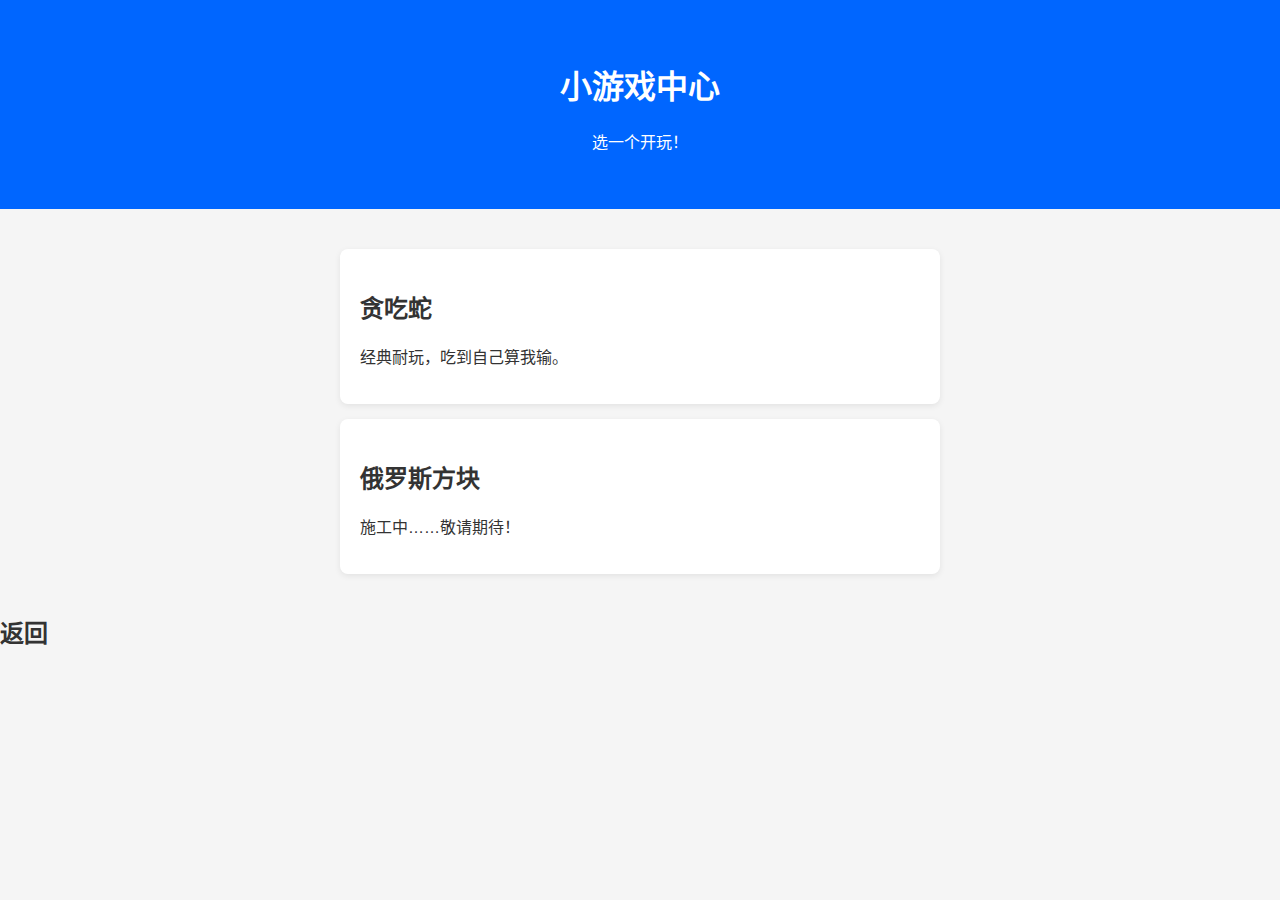
<file: game/index.html>
<!DOCTYPE html>
<html lang="zh-CN">
<head>
  <meta charset="UTF-8">
  <title>游戏大厅 - xcommandx</title>
  <meta name="viewport" content="width=device-width,initial-scale=1">
  <style>
    body { margin:0; font-family:Arial,Helvetica,sans-serif; background:#f5f5f5; }
    header { background:#0066ff; color:#fff; padding:40px 20px; text-align:center; }
    .list { max-width:600px; margin:40px auto; padding:0 20px; }
    .card { background:#fff; border-radius:8px; margin:15px 0; padding:20px;
            box-shadow:0 2px 6px rgba(0,0,0,.08); transition:transform .2s; cursor:pointer; }
    .card:hover { transform: translateY(-4px); }
    a { text-decoration:none; color:#333; }
  </style>
</head>
<body>
  <header><h1>小游戏中心</h1><p>选一个开玩！</p></header>
  <div class="list">
    <a href="snake/"><div class="card"><h2>贪吃蛇</h2><p>经典耐玩，吃到自己算我输。</p></div></a>
    <a href="tetris/"><div class="card"><h2>俄罗斯方块</h2><p>施工中……敬请期待！</p></div></a>
  </div>
  <a href=".."><h2>返回</h2></a>
</body>
</html>
</file>
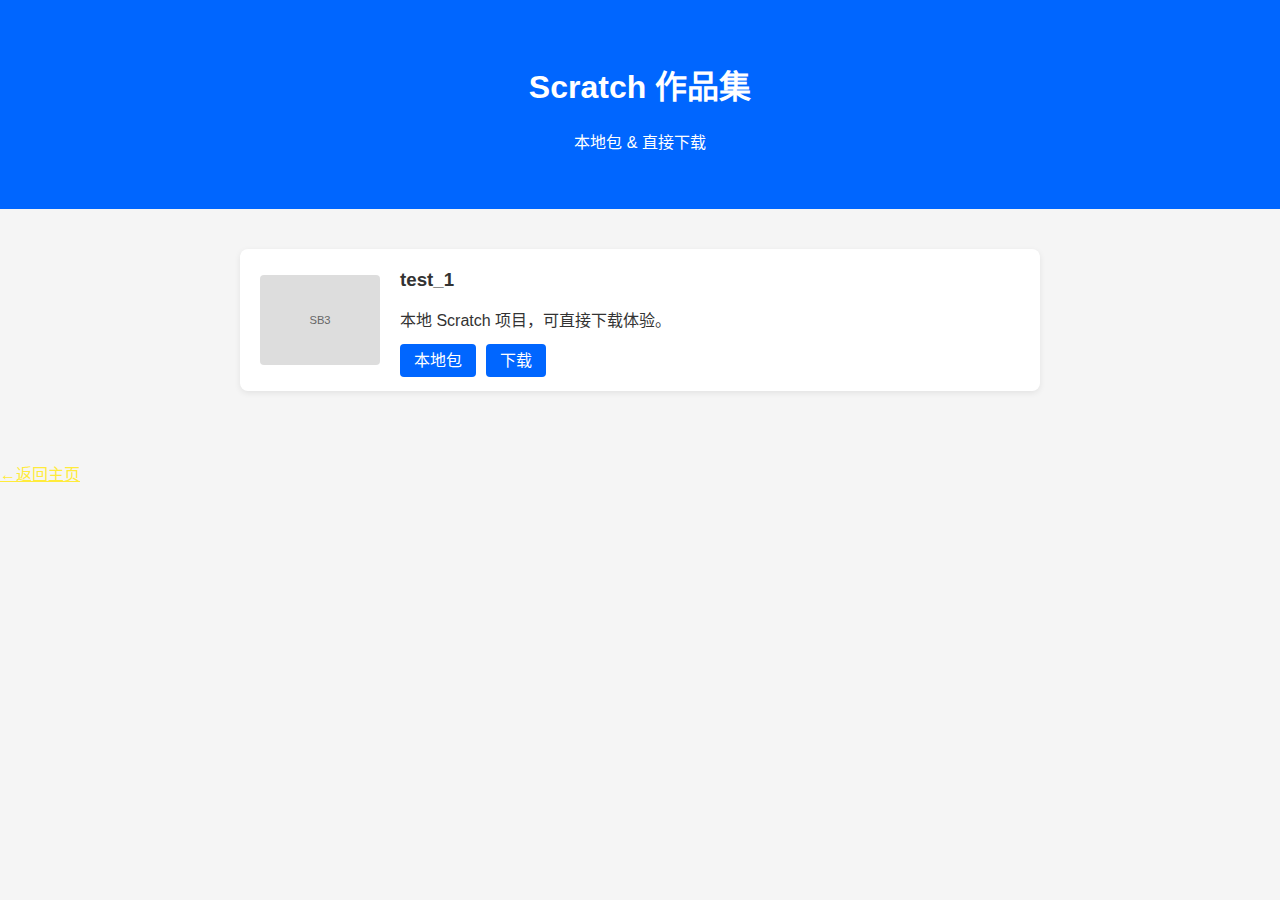
<file: sb3/index.html>
<!DOCTYPE html>
<html lang="zh-CN">
<head>
  <meta charset="UTF-8">
  <title>Scratch 作品集 - xcommandx</title>
  <meta name="viewport" content="width=device-width,initial-scale=1">
  <style>
    :root{--primary:#0066ff;--bg:#f5f5f5;--card:#fff}
    body{margin:0;font-family:Arial;background:var(--bg);color:#333}
    header{background:var(--primary);color:#fff;padding:40px 20px;text-align:center}
    .list{max-width:800px;margin:40px auto;padding:0 20px}
    .item{background:var(--card);border-radius:8px;padding:20px;margin:15px 0;
          box-shadow:0 2px 6px rgba(0,0,0,.08);display:flex;align-items:center;gap:20px}
    .thumb{width:120px;height:90px;background:#ddd;border-radius:4px;flex-shrink:0;display:flex;align-items:center;justify-content:center;font-size:.7rem;color:#666}
    .info h3{margin:0}
    .btn{background:var(--primary);color:#fff;border:0;padding:8px 14px;border-radius:4px;
          cursor:pointer;text-decoration:none;margin-right:6px}
    .back{margin-top:30px;color:var(--primary)}
  </style>
</head>
<body>
  <header><h1>Scratch 作品集</h1><p>本地包 & 直接下载</p></header>

  <div class="list" id="list">
    <!-- 作品 1：test_1 -->
    <div class="item">
      <div class="thumb">SB3</div>
      <div class="info">
        <h3>test_1</h3>
        <p>本地 Scratch 项目，可直接下载体验。</p>
        <a class="btn" href="test_1/test_1.html" target="_blank">本地包</a>
        <a class="btn" href="test_1/test_1.sb3" download>下载</a>
      </div>
    </div>
  </div>

  <a href="/" style="color:#ffeb3b;margin-top:30px;display:inline-block"> ←返回主页 </a>
</body>
</html>
</file>
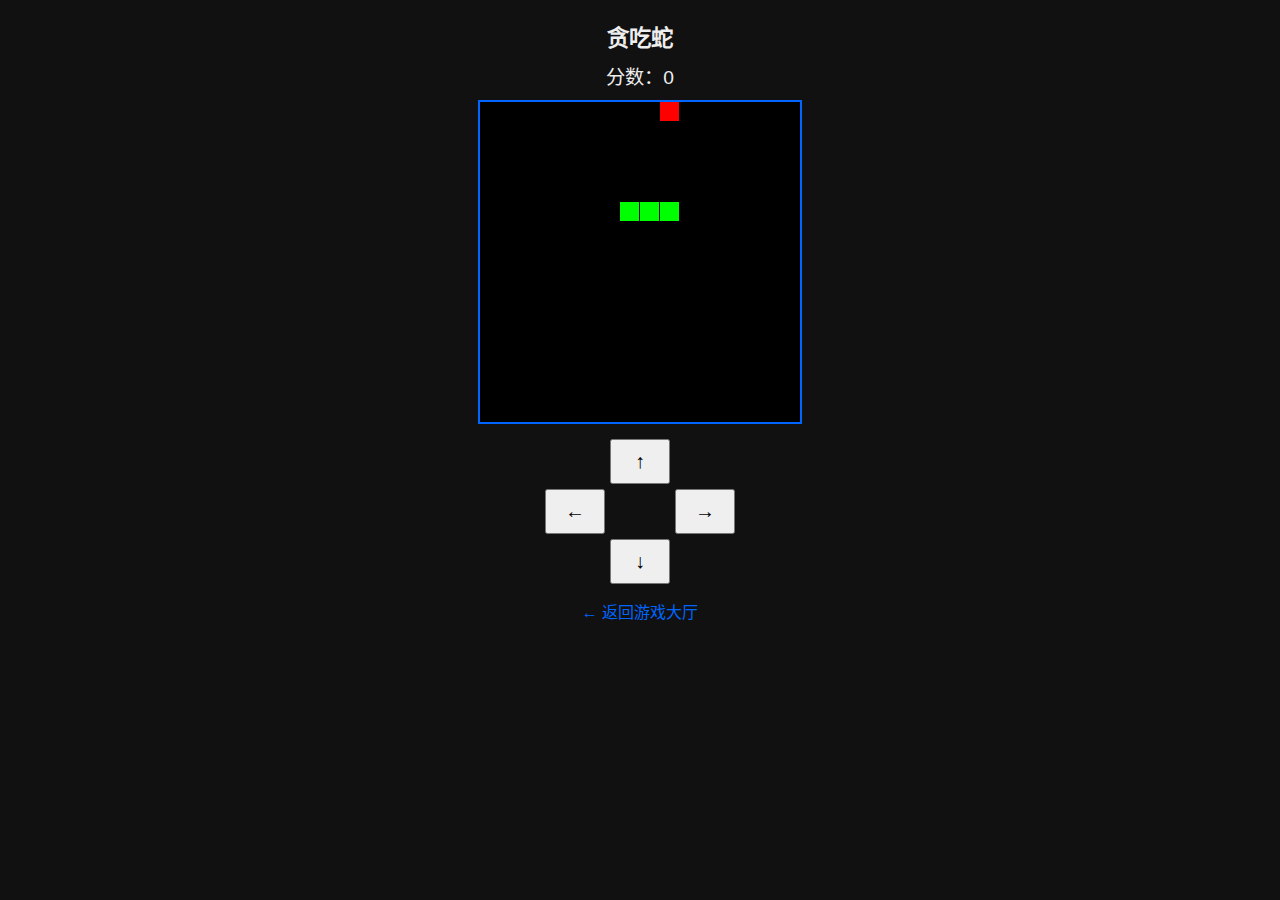
<file: game/snake/index.html>
<!DOCTYPE html>
<html lang="zh-CN">
<head>
  <meta charset="UTF-8">
  <title>贪吃蛇 - xcommandx</title>
  <meta name="viewport" content="width=device-width,initial-scale=1,user-scalable=no">
  <style>
    body { margin:0; display:flex; flex-direction:column; align-items:center;
           background:#111; color:#eee; font-family:Arial,Helvetica,sans-serif; }
    h1 { margin:20px 0 10px; font-size:1.4rem; }
    #score { margin-bottom:10px; font-size:1.2em; }
    #game { background:#000; border:2px solid #0066ff; touch-action:none; }
    #dead { display:none; margin-top:20px; color:red; font-size:1.3em; text-align:center; }
    #restartBtn { padding:10px 20px; font-size:1rem; }
    #dpad { margin-top:15px; display:grid; grid-template-columns:repeat(3,60px);
            gap:5px; justify-content:center; }
    #dpad button { width:60px; height:45px; font-size:20px; }
    .back { margin-top:15px; color:#0066ff; text-decoration:none; font-size:1rem; }
  </style>
</head>
<body>
  <h1>贪吃蛇</h1>
  <div id="score">分数：0</div>
  <canvas id="game" width="320" height="320"></canvas>

  <!-- 手机方向按钮 -->
  <div id="dpad">
    <div></div>
    <button onclick="go(0,-1)">↑</button>
    <div></div>
    <button onclick="go(-1,0)">←</button>
    <div></div>
    <button onclick="go(1,0)">→</button>
    <div></div>
    <button onclick="go(0,1)">↓</button>
  </div>

  <!-- 死亡提示 -->
  <div id="dead">
    Game Over！<br>
    最终得分：<span id="finalScore">0</span><br>
    <button id="restartBtn" onclick="newGame()">再来一局</button>
  </div>

  <a class="back" href="../">← 返回游戏大厅</a>

<script>
const canvas = document.getElementById('game');
const ctx = canvas.getContext('2d');
const SIZE = 20, COLS = 16, ROWS = 16;
let dir = {x:1, y:0}, food, score = 0, timer = null, snake;

/* 工具函数 */
const randPos = () => ({x:Math.floor(Math.random()*COLS),
                        y:Math.floor(Math.random()*ROWS)});

function newGame() {
  score = 0;
  dir = {x:1, y:0};
  snake = [{x:5,y:5},{x:4,y:5},{x:3,y:5}];
  randFood();
  document.getElementById('dead').style.display = 'none';
  document.getElementById('score').textContent = '分数：0';
  clearInterval(timer);
  timer = setInterval(tick, 150);
}
function randFood() {
  do { food = randPos(); }
  while (snake.some(p => p.x === food.x && p.y === food.y));
}
function drawRect(x,y,color='lime') {
  ctx.fillStyle = color;
  ctx.fillRect(x*SIZE, y*SIZE, SIZE-1, SIZE-1);
}
function tick() {
  let head = {x: snake[0].x + dir.x, y: snake[0].y + dir.y};

  /* === 穿墙瞬移 === */
  head.x = (head.x + COLS) % COLS;   // x 方向循环
  head.y = (head.y + ROWS) % ROWS;   // y 方向循环
  /* ================ */

  // 只检测撞到自己
  if (snake.some(p => p.x === head.x && p.y === head.y)) {
    clearInterval(timer);
    document.getElementById('finalScore').textContent = score;
    document.getElementById('dead').style.display = 'block';
    return;
  }

  snake.unshift(head);
  if (head.x === food.x && head.y === food.y) {
    score++;
    randFood();
  } else {
    snake.pop();
  }

  ctx.clearRect(0, 0, canvas.width, canvas.height);
  snake.forEach(p => drawRect(p.x, p.y, 'lime'));
  drawRect(food.x, food.y, 'red');
  document.getElementById('score').textContent = '分数：' + score;
}

function go(x,y){
  if (dir.x + x !== 0 || dir.y + y !== 0) dir = {x,y};
}
newGame();
</script>
</body>
</html>
</file>
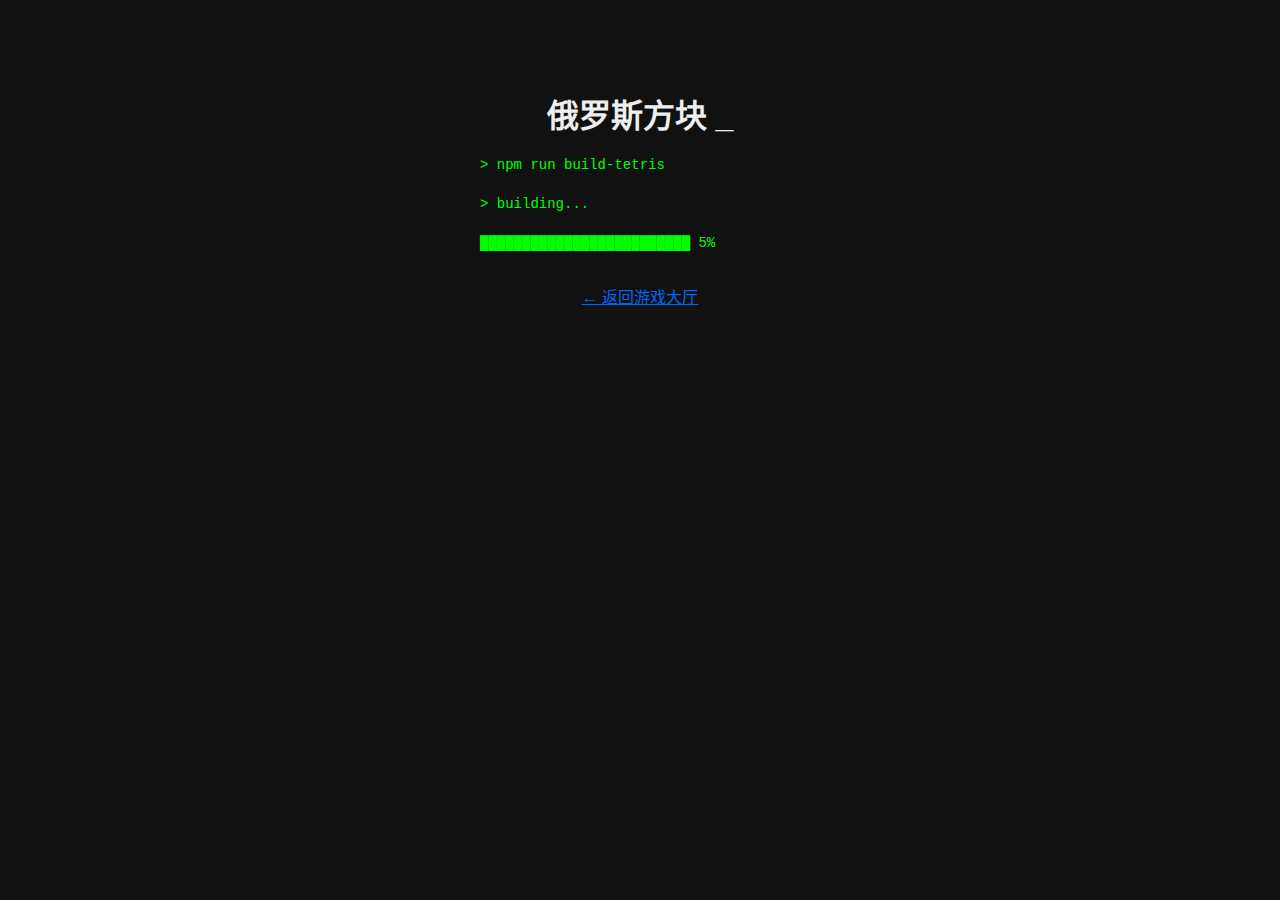
<file: game/tetris/index.html>
<!DOCTYPE html>
<html lang="zh-CN">
<head>
  <meta charset="UTF-8">
  <title>俄罗斯方块 - xcommandx</title>
  <meta name="viewport" content="width=device-width,initial-scale=1,user-scalable=no">
  <style>
    html,body { margin:0; height:100%; background:#111; font-family:Arial,Helvetica,sans-serif; color:#eee; }
    h1 { margin:0; padding-top:10vh; text-align:center; font-size:2rem; }
    #console {
      width:320px; margin:20px auto;
      font-family: 'Courier New', Courier, monospace;
      font-size:14px; line-height:1.4;
      white-space:pre-wrap; word-break:break-all;
      color:#00ff00;
    }
    .blink {
      animation: blink 1s infinite;
    }
    @keyframes blink {
      0%,100% { opacity:1; }
      50% { opacity:0; }
    }
    .back { display:block; text-align:center; margin-top:30px; color:#0066ff; }
  </style>
</head>
<body>
  <h1>俄罗斯方块 <span class="blink">_</span></h1>

  <!-- 彩蛋“终端” -->
  <div id="console">> npm run build-tetris<br>
> building...<br>
<span id="progress"></span></div>

  <a class="back" href="../">← 返回游戏大厅</a>

<script>
const lines = [
  "█████████████████████████ 5%",
  "████████████░░░░░░░░░░░ 25%",
  "████████████████░░░░░░░ 50%",
  "██████████████████████  85%",
  "ERROR: missing piece I4.js",
  "Retrying... ███████████ 99%",
  "█████████████ CRASH ███ 100%",
  "提示：施工人员正在疯狂敲击键盘，请稍后再来！"
];
let i = 0;
const progress = document.getElementById('progress');
const timer = setInterval(()=>{
  progress.textContent += lines[i] + '\n';
  i++;
  if (i >= lines.length) clearInterval(timer);
}, 600);
</script>
</body>
</html>
</file>
